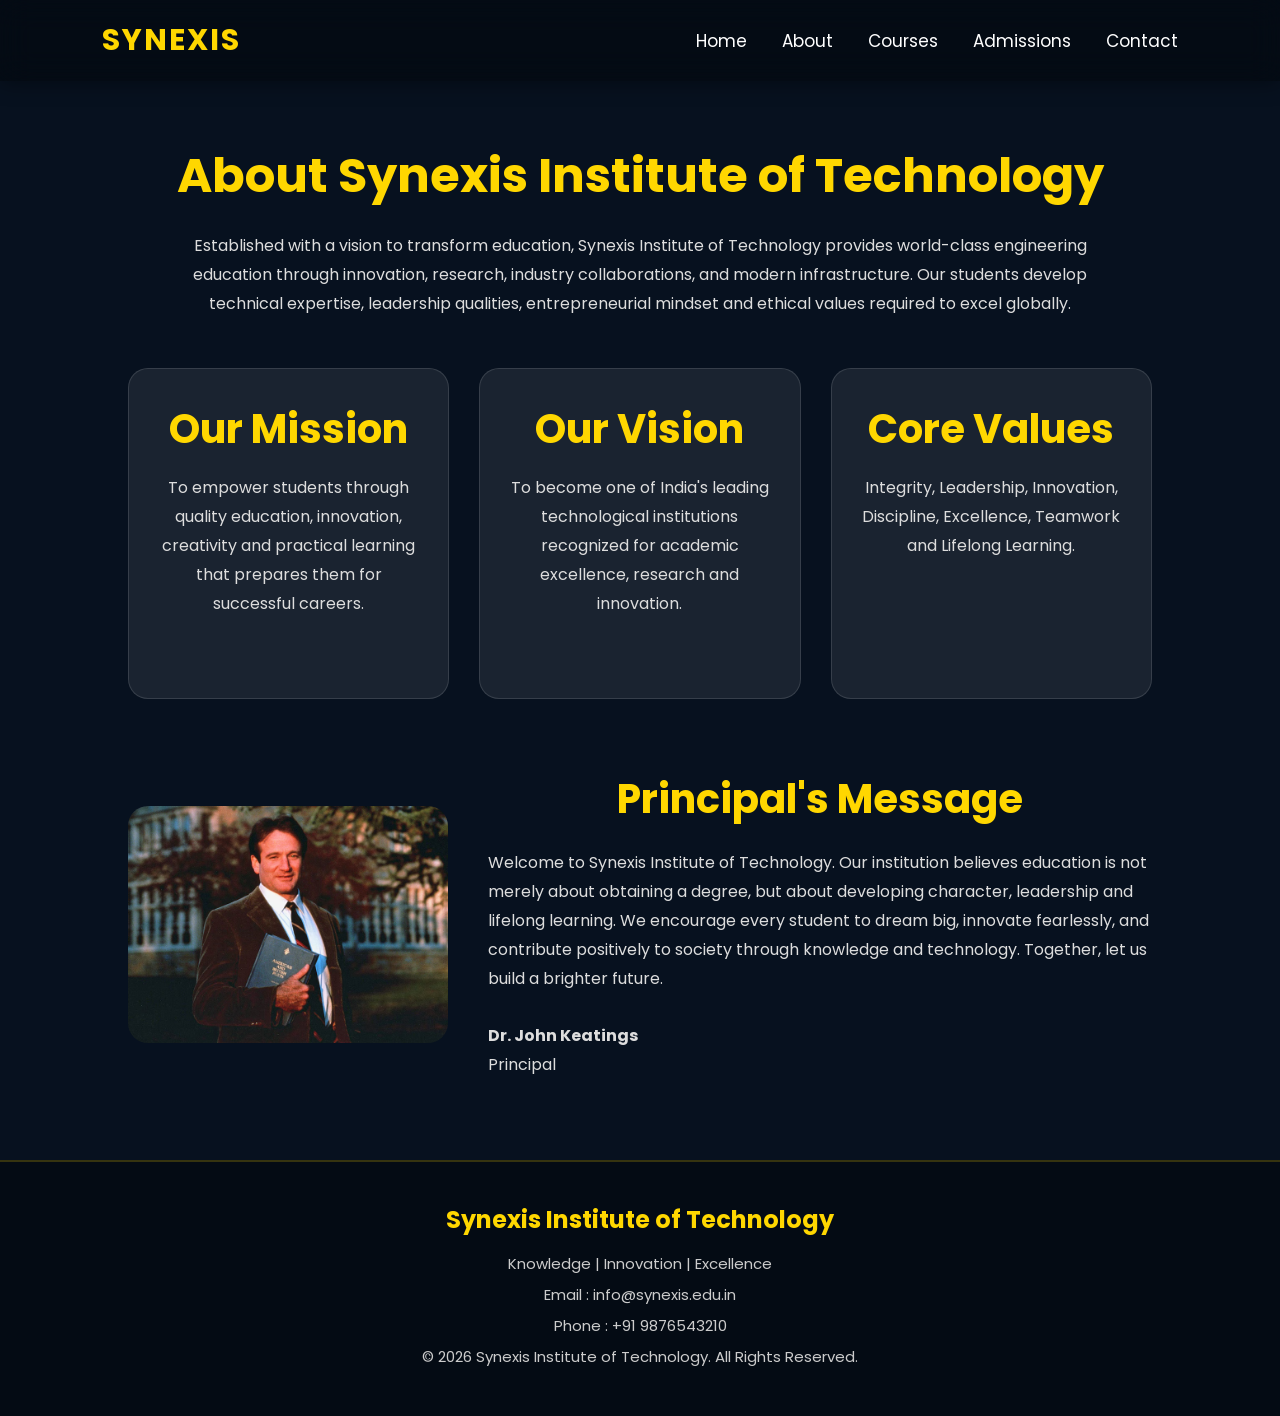
<file: about.html>
<!DOCTYPE html>
<html lang="en">

<head>
    <meta charset="UTF-8">
    <meta name="viewport" content="width=device-width, initial-scale=1.0">
    <title>About | Synexis Institute of Technology</title>

    <link rel="stylesheet" href="style.css">

    <style>
        .about-page {
            padding: 140px 10% 80px;
            background: #07111F;
            color: white;
        }

        .about-page h1 {
            text-align: center;
            color: #FFD700;
            font-size: 48px;
            margin-bottom: 20px;
        }

        .about-page p {
            text-align: center;
            max-width: 900px;
            margin: auto;
            line-height: 1.8;
            color: #ddd;
            margin-bottom: 50px;
        }

        .mission {
            display: grid;
            grid-template-columns: repeat(auto-fit, minmax(280px, 1fr));
            gap: 30px;
            margin-top: 40px;
        }

        .mission-card {
            background: rgba(255, 255, 255, .08);
            border-radius: 20px;
            padding: 30px;
            transition: .4s;
            border: 1px solid rgba(255, 255, 255, .12);
        }

        .mission-card:hover {
            transform: translateY(-10px);
            box-shadow: 0 0 25px rgba(255, 215, 0, .35);
        }

        .mission-card h2 {
            color: #FFD700;
            margin-bottom: 15px;
        }

        .principal {
            margin-top: 70px;
            display: flex;
            gap: 40px;
            align-items: center;
            flex-wrap: wrap;
        }

        .principal img {
            width: 320px;
            border-radius: 20px;
        }

        .principal-text {
            flex: 1;
        }

        .principal-text h2 {
            color: #FFD700;
            margin-bottom: 20px;
        }

        .principal-text p {
            text-align: left;
            margin: 0;
        }

        @media(max-width:768px) {
            .principal {
                flex-direction: column;
                text-align: center;
            }

            .principal-text p {
                text-align: center;
            }
        }
    </style>

</head>

<body>

    <header>

        <div class="logo">
            <h2>SYNEXIS</h2>
        </div>

        <nav>
            <ul>
                <li><a href="index.html">Home</a></li>
                <li><a href="about.html">About</a></li>
                <li><a href="courses.html">Courses</a></li>

                <li><a href="admission.html">Admissions</a></li>
                <li><a href="contact.html">Contact</a></li>
            </ul>
        </nav>

    </header>

    <section class="about-page">

        <h1>About Synexis Institute of Technology</h1>

        <p>

            Established with a vision to transform education, Synexis Institute of Technology
            provides world-class engineering education through innovation, research,
            industry collaborations, and modern infrastructure.

            Our students develop technical expertise, leadership qualities,
            entrepreneurial mindset and ethical values required to excel globally.

        </p>

        <div class="mission">

            <div class="mission-card">

                <h2>Our Mission</h2>

                <p>

                    To empower students through quality education,
                    innovation, creativity and practical learning
                    that prepares them for successful careers.

                </p>

            </div>

            <div class="mission-card">

                <h2> Our Vision</h2>

                <p>

                    To become one of India's leading technological
                    institutions recognized for academic excellence,
                    research and innovation.

                </p>

            </div>

            <div class="mission-card">

                <h2> Core Values</h2>

                <p>

                    Integrity, Leadership, Innovation,
                    Discipline, Excellence,
                    Teamwork and Lifelong Learning.

                </p>

            </div>

        </div>

        <div class="principal">

            <img src="images/principal.avif" alt="Principal">

            <div class="principal-text">

                <h2>Principal's Message</h2>

                <p>

                    Welcome to Synexis Institute of Technology.

                    Our institution believes education is not merely about obtaining a degree,
                    but about developing character, leadership and lifelong learning.

                    We encourage every student to dream big, innovate fearlessly,
                    and contribute positively to society through knowledge and technology.

                    Together, let us build a brighter future.

                    <br><br>

                    <b>Dr. John Keatings</b><br>

                    Principal

                </p>

            </div>

        </div>

    </section>

    <footer>

        <div class="footer-content">

            <h2>Synexis Institute of Technology</h2>

            <p>Knowledge | Innovation | Excellence</p>

            <p>Email : info@synexis.edu.in</p>

            <p>Phone : +91 9876543210</p>

            <p>© 2026 Synexis Institute of Technology. All Rights Reserved.</p>

        </div>

    </footer>

</body>

</html>
</file>
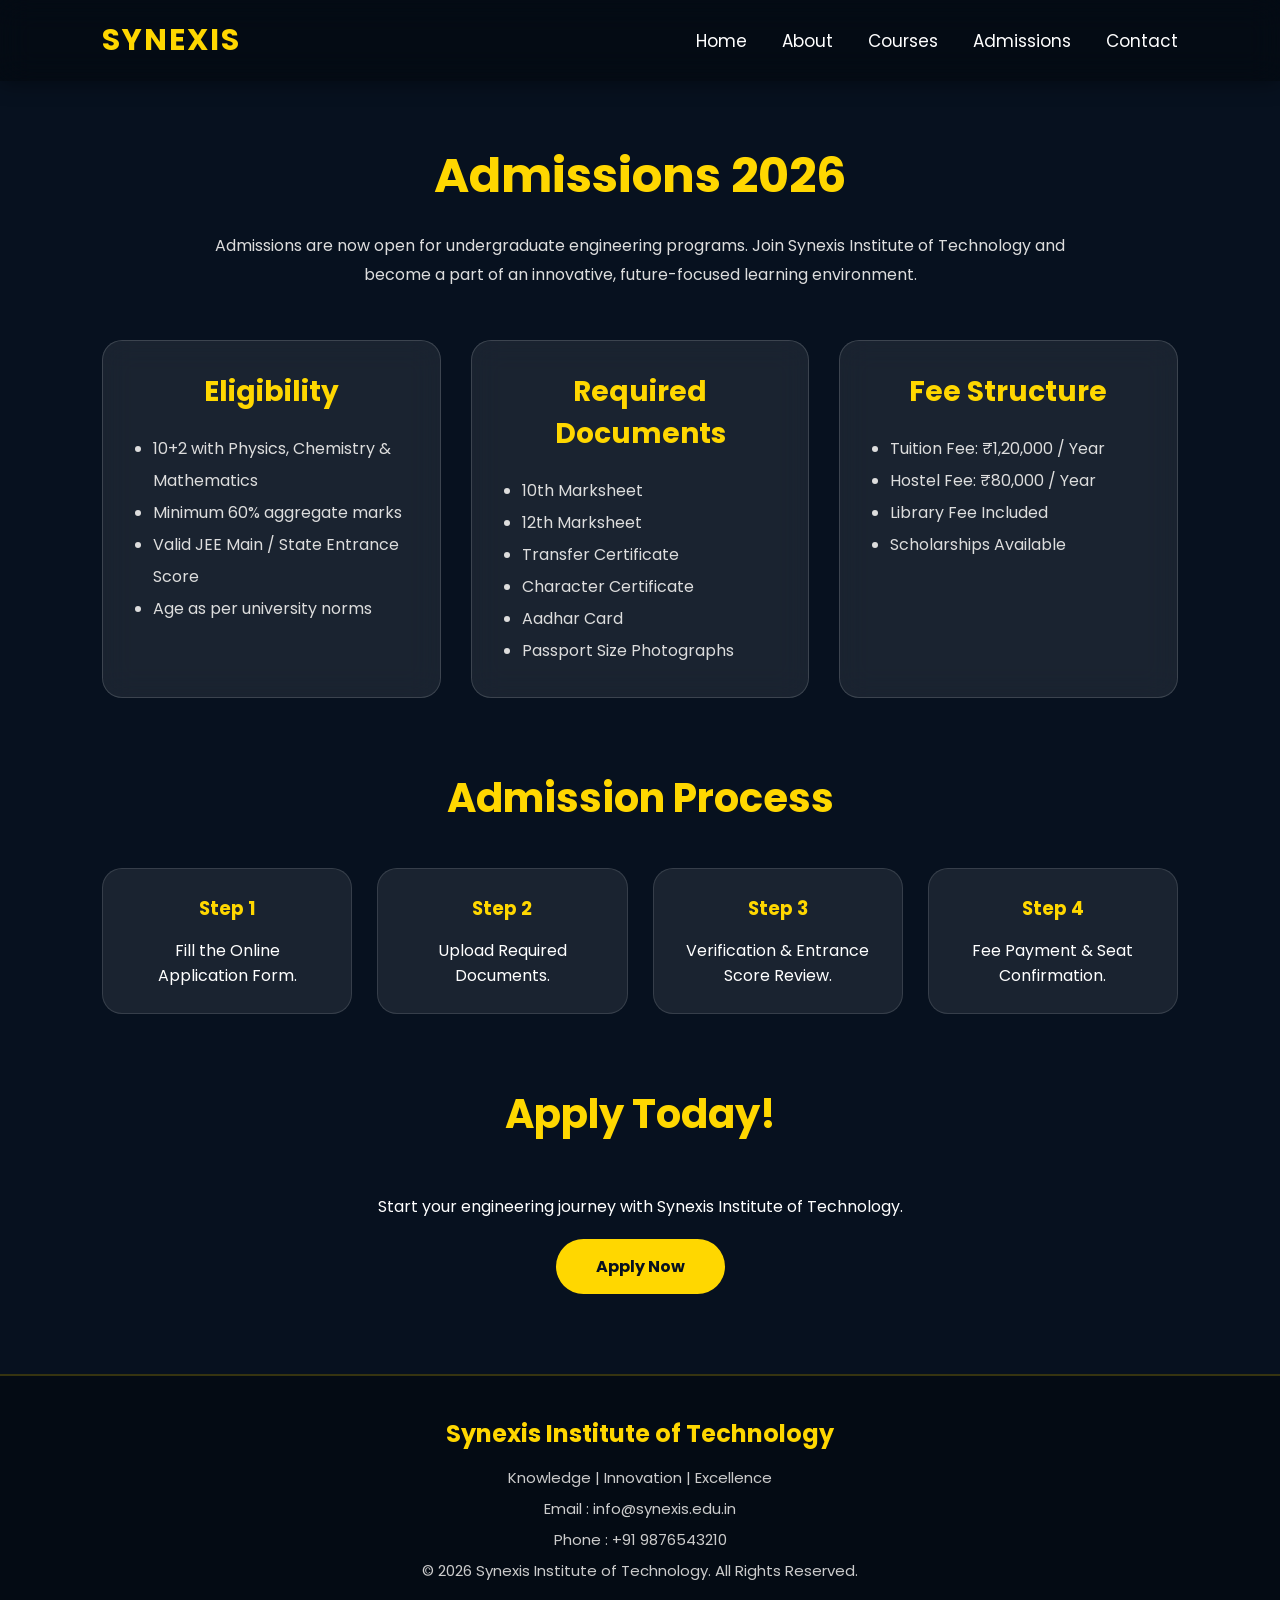
<file: admission.html>
<!DOCTYPE html>
<html lang="en">

<head>
    <meta charset="UTF-8">
    <meta name="viewport" content="width=device-width, initial-scale=1.0">

    <title>Admissions | Synexis Institute of Technology</title>

    <link rel="stylesheet" href="style.css">

    <style>
        body {
            background: #07111F;
            color: white;
            font-family: 'Poppins', sans-serif;
        }

        .admission {
            padding: 140px 8% 80px;
        }

        .admission h1 {
            text-align: center;
            color: #FFD700;
            font-size: 48px;
            margin-bottom: 20px;
        }

        .admission .intro {
            text-align: center;
            max-width: 900px;
            margin: 0 auto 50px;
            color: #ddd;
            line-height: 1.8;
        }

        .cards {
            display: grid;
            grid-template-columns: repeat(auto-fit, minmax(300px, 1fr));
            gap: 30px;
        }

        .card-box {
            background: rgba(255, 255, 255, 0.08);
            border: 1px solid rgba(255, 255, 255, 0.15);
            backdrop-filter: blur(15px);
            border-radius: 20px;
            padding: 30px;
            transition: .4s;
        }

        .card-box:hover {
            transform: translateY(-10px);
            box-shadow: 0 0 25px rgba(255, 215, 0, .35);
        }

        .card-box h2 {
            color: #FFD700;
            margin-bottom: 20px;
            font-size: 28px;
        }

        .card-box ul {
            margin-left: 20px;
            color: #ddd;
            line-height: 2;
        }

        .process {
            margin-top: 70px;
        }

        .process h2 {
            color: #FFD700;
            text-align: center;
            margin-bottom: 40px;
        }

        .steps {
            display: grid;
            grid-template-columns: repeat(auto-fit, minmax(220px, 1fr));
            gap: 25px;
        }

        .step {
            background: rgba(255, 255, 255, .08);
            border-radius: 20px;
            padding: 25px;
            text-align: center;
            transition: .4s;
            border: 1px solid rgba(255, 255, 255, .12);
        }

        .step:hover {
            transform: scale(1.05);
            box-shadow: 0 0 20px rgba(255, 215, 0, .4);
        }

        .step h3 {
            color: #FFD700;
            margin-bottom: 15px;
        }

        .apply {
            margin-top: 70px;
            text-align: center;
        }

        .apply a {
            display: inline-block;
            margin-top: 20px;
            padding: 15px 40px;
            background: #FFD700;
            color: #07111F;
            text-decoration: none;
            font-weight: bold;
            border-radius: 50px;
            transition: .3s;
        }

        .apply a:hover {
            transform: translateY(-5px);
            box-shadow: 0 0 20px #FFD700;
        }

        @media(max-width:768px) {

            .admission h1 {
                font-size: 36px;
            }

        }
    </style>

</head>

<body>

    <header>

        <div class="logo">
            <h2>SYNEXIS</h2>
        </div>

        <nav>

            <ul>

                <li><a href="index.html">Home</a></li>

                <li><a href="about.html">About</a></li>

                <li><a href="courses.html">Courses</a></li>



                <li><a href="admission.html">Admissions</a></li>

                <li><a href="contact.html">Contact</a></li>

            </ul>

        </nav>

    </header>

    <section class="admission">

        <h1>Admissions 2026</h1>

        <p class="intro">

            Admissions are now open for undergraduate engineering programs.
            Join Synexis Institute of Technology and become a part of an innovative,
            future-focused learning environment.

        </p>

        <div class="cards">

            <div class="card-box">

                <h2> Eligibility</h2>

                <ul>

                    <li>10+2 with Physics, Chemistry & Mathematics</li>

                    <li>Minimum 60% aggregate marks</li>

                    <li>Valid JEE Main / State Entrance Score</li>

                    <li>Age as per university norms</li>

                </ul>

            </div>

            <div class="card-box">

                <h2>Required Documents</h2>

                <ul>

                    <li>10th Marksheet</li>

                    <li>12th Marksheet</li>

                    <li>Transfer Certificate</li>

                    <li>Character Certificate</li>

                    <li>Aadhar Card</li>

                    <li>Passport Size Photographs</li>

                </ul>

            </div>

            <div class="card-box">

                <h2> Fee Structure</h2>

                <ul>

                    <li>Tuition Fee: ₹1,20,000 / Year</li>

                    <li>Hostel Fee: ₹80,000 / Year</li>

                    <li>Library Fee Included</li>

                    <li>Scholarships Available</li>

                </ul>

            </div>

        </div>

        <div class="process">

            <h2>Admission Process</h2>

            <div class="steps">

                <div class="step">
                    <h3>Step 1</h3>
                    <p>Fill the Online Application Form.</p>
                </div>

                <div class="step">
                    <h3>Step 2</h3>
                    <p>Upload Required Documents.</p>
                </div>

                <div class="step">
                    <h3>Step 3</h3>
                    <p>Verification & Entrance Score Review.</p>
                </div>

                <div class="step">
                    <h3>Step 4</h3>
                    <p>Fee Payment & Seat Confirmation.</p>
                </div>

            </div>

        </div>

        <div class="apply">

            <h2 style="color:#FFD700;">Apply Today!</h2>

            <p>

                Start your engineering journey with Synexis Institute of Technology.

            </p>

            <a href="#">Apply Now</a>

        </div>

    </section>

    <footer>

        <div class="footer-content">

            <h2>Synexis Institute of Technology</h2>

            <p>Knowledge | Innovation | Excellence</p>

            <p>Email : info@synexis.edu.in</p>

            <p>Phone : +91 9876543210</p>

            <p>© 2026 Synexis Institute of Technology. All Rights Reserved.</p>

        </div>

    </footer>

</body>

</html>
</file>
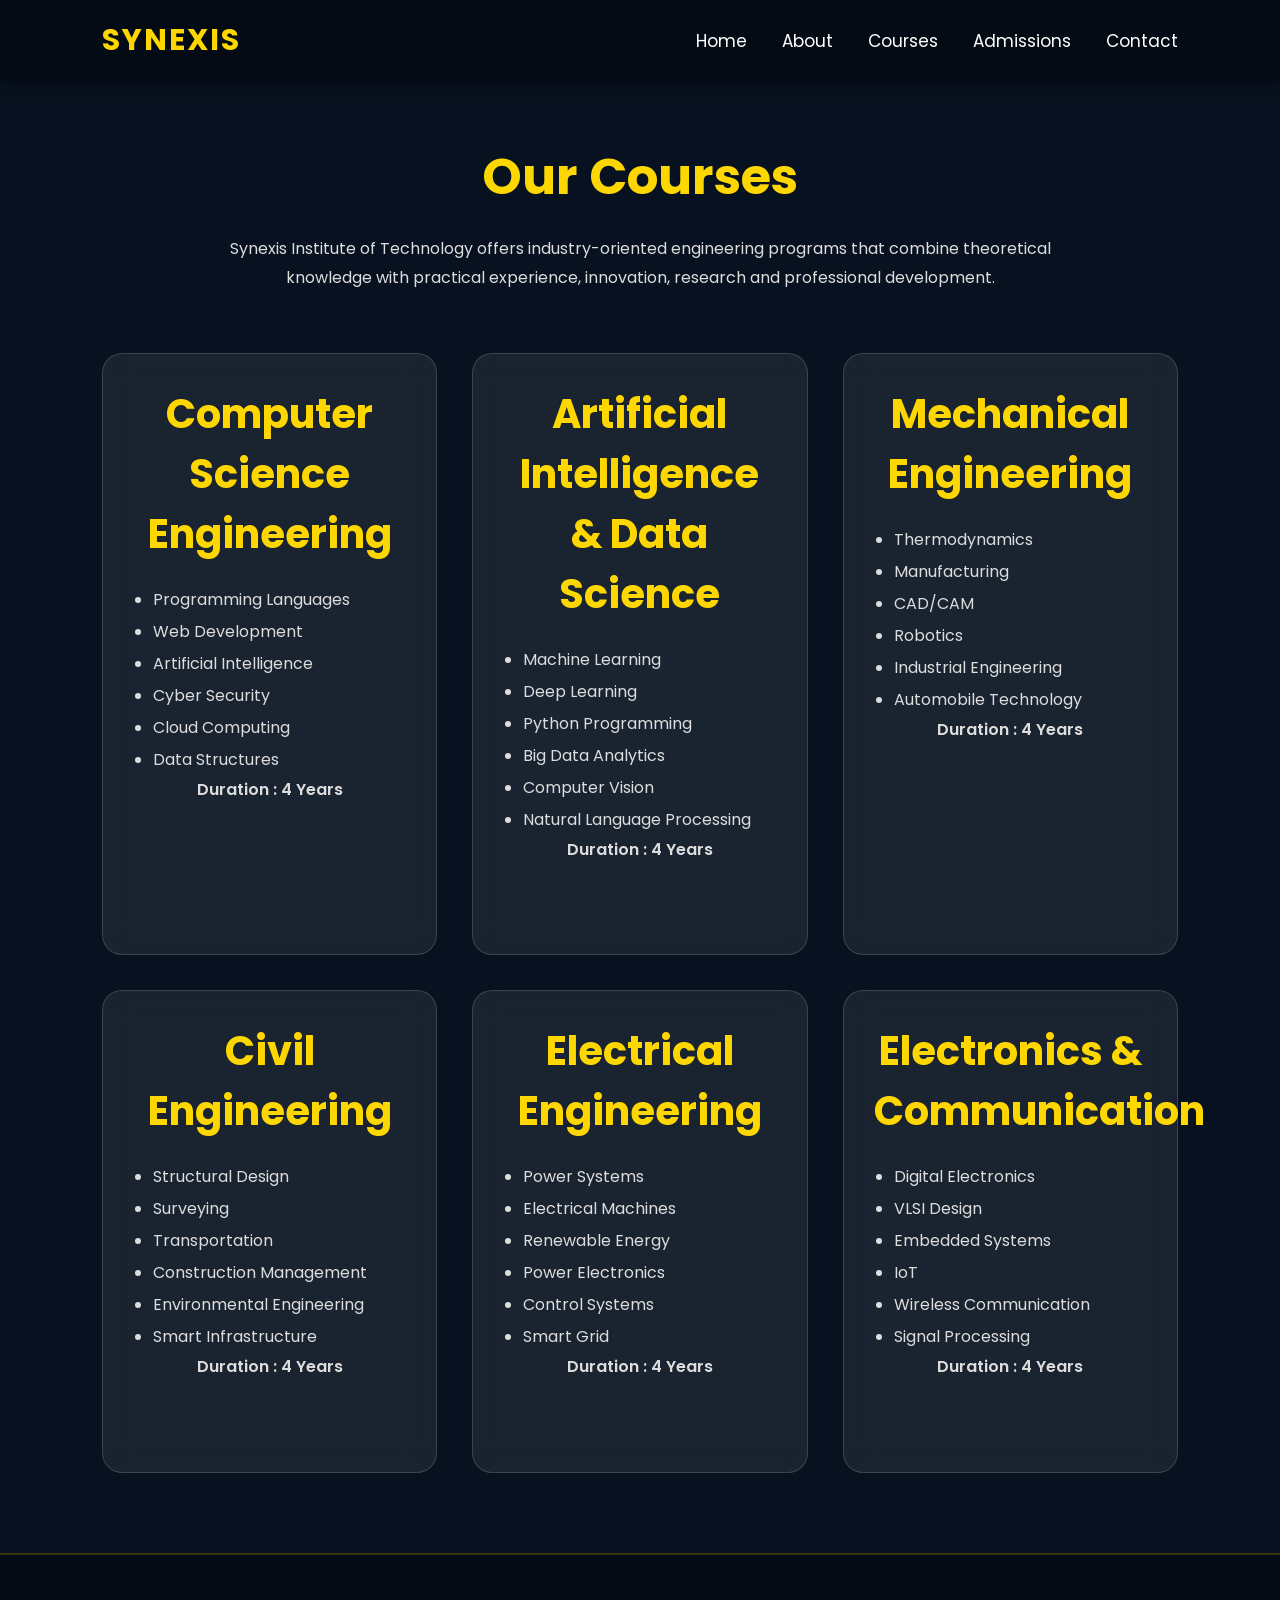
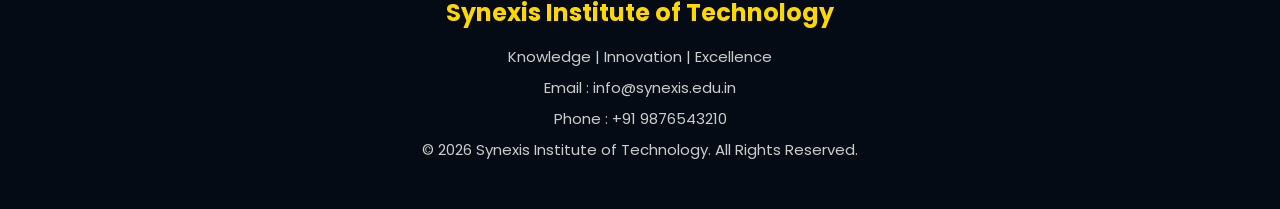
<file: courses.html>
<!DOCTYPE html>
<html lang="en">

<head>
    <meta charset="UTF-8">
    <meta name="viewport" content="width=device-width, initial-scale=1.0">
    <title>Courses | Synexis Institute of Technology</title>

    <link rel="stylesheet" href="style.css">

    <style>
        body {
            background: #07111F;
            color: white;
        }

        .course-page {
            padding: 140px 8% 80px;
        }

        .course-page h1 {
            text-align: center;
            color: #FFD700;
            font-size: 50px;
            margin-bottom: 20px;
        }

        .course-page p {
            text-align: center;
            color: #ddd;
            max-width: 900px;
            margin: auto;
            margin-bottom: 60px;
            line-height: 1.8;
        }

        .course-grid {
            display: grid;
            grid-template-columns: repeat(auto-fit, minmax(320px, 1fr));
            gap: 35px;
        }

        .course-box {

            background: rgba(255, 255, 255, .08);
            border: 1px solid rgba(255, 255, 255, .15);
            backdrop-filter: blur(15px);

            border-radius: 20px;

            padding: 30px;

            transition: .4s;

        }

        .course-box:hover {

            transform: translateY(-10px);

            box-shadow: 0 0 25px rgba(255, 215, 0, .4);

        }

        .course-box h2 {

            color: #FFD700;
            margin-bottom: 20px;

        }

        .course-box ul {

            margin-left: 20px;
            color: #ddd;
            line-height: 2;

        }

        .info {

            margin-top: 20px;

            color: #FFD700;

            font-weight: 600;

        }

        @media(max-width:768px) {

            .course-page h1 {

                font-size: 36px;

            }

        }
    </style>

</head>

<body>

    <header>

        <div class="logo">
            <h2>SYNEXIS</h2>
        </div>

        <nav>

            <ul>

                <li><a href="index.html">Home</a></li>

                <li><a href="about.html">About</a></li>

                <li><a href="courses.html">Courses</a></li>

                <li><a href="admission.html">Admissions</a></li>

                <li><a href="contact.html">Contact</a></li>

            </ul>

        </nav>

    </header>

    <section class="course-page">

        <h1>Our Courses</h1>

        <p>

            Synexis Institute of Technology offers industry-oriented engineering
            programs that combine theoretical knowledge with practical experience,
            innovation, research and professional development.

        </p>

        <div class="course-grid">

            <div class="course-box">

                <h2>Computer Science Engineering</h2>

                <ul>

                    <li>Programming Languages</li>

                    <li>Web Development</li>

                    <li>Artificial Intelligence</li>

                    <li>Cyber Security</li>

                    <li>Cloud Computing</li>

                    <li>Data Structures</li>

                </ul>

                <p class="info">

                    Duration : 4 Years

                </p>

            </div>

            <div class="course-box">

                <h2>Artificial Intelligence & Data Science</h2>

                <ul>

                    <li>Machine Learning</li>

                    <li>Deep Learning</li>

                    <li>Python Programming</li>

                    <li>Big Data Analytics</li>

                    <li>Computer Vision</li>

                    <li>Natural Language Processing</li>

                </ul>

                <p class="info">

                    Duration : 4 Years

                </p>

            </div>

            <div class="course-box">

                <h2>Mechanical Engineering</h2>

                <ul>

                    <li>Thermodynamics</li>

                    <li>Manufacturing</li>

                    <li>CAD/CAM</li>

                    <li>Robotics</li>

                    <li>Industrial Engineering</li>

                    <li>Automobile Technology</li>

                </ul>

                <p class="info">

                    Duration : 4 Years

                </p>

            </div>

            <div class="course-box">

                <h2>Civil Engineering</h2>

                <ul>

                    <li>Structural Design</li>

                    <li>Surveying</li>

                    <li>Transportation</li>

                    <li>Construction Management</li>

                    <li>Environmental Engineering</li>

                    <li>Smart Infrastructure</li>

                </ul>

                <p class="info">

                    Duration : 4 Years

                </p>

            </div>

            <div class="course-box">

                <h2> Electrical Engineering</h2>

                <ul>

                    <li>Power Systems</li>

                    <li>Electrical Machines</li>

                    <li>Renewable Energy</li>

                    <li>Power Electronics</li>

                    <li>Control Systems</li>

                    <li>Smart Grid</li>

                </ul>

                <p class="info">

                    Duration : 4 Years

                </p>

            </div>

            <div class="course-box">

                <h2> Electronics & Communication</h2>

                <ul>

                    <li>Digital Electronics</li>

                    <li>VLSI Design</li>

                    <li>Embedded Systems</li>

                    <li>IoT</li>

                    <li>Wireless Communication</li>

                    <li>Signal Processing</li>

                </ul>

                <p class="info">

                    Duration : 4 Years

                </p>

            </div>

        </div>

    </section>

    <footer>

        <div class="footer-content">

            <h2>Synexis Institute of Technology</h2>

            <p>Knowledge | Innovation | Excellence</p>

            <p>Email : info@synexis.edu.in</p>

            <p>Phone : +91 9876543210</p>

            <p>© 2026 Synexis Institute of Technology. All Rights Reserved.</p>

        </div>

    </footer>

</body>

</html>
</file>
<file: style.css>
/* =====================================================
   GOOGLE FONT
===================================================== */

@import url('https://fonts.googleapis.com/css2?family=Poppins:wght@300;400;500;600;700;800&display=swap');

/* =====================================================
   RESET
===================================================== */

* {
    margin: 0;
    padding: 0;
    box-sizing: border-box;
    font-family: 'Poppins', sans-serif;
}

html {
    scroll-behavior: smooth;
}

body {
    background: #07111F;
    color: #fff;
    overflow-x: hidden;
}

/* =====================================================
   SCROLLBAR
===================================================== */

::-webkit-scrollbar {
    width: 10px;
}

::-webkit-scrollbar-track {
    background: #081522;
}

::-webkit-scrollbar-thumb {
    background: #FFD700;
    border-radius: 20px;
}

/* =====================================================
   NAVBAR
===================================================== */

header {
    position: fixed;
    top: 0;
    left: 0;
    width: 100%;
    padding: 18px 8%;
    display: flex;
    justify-content: space-between;
    align-items: center;
    background: rgba(0, 0, 0, .35);
    backdrop-filter: blur(15px);
    z-index: 1000;
    box-shadow: 0 2px 20px rgba(0, 0, 0, .4);
}

.logo h2 {
    color: #FFD700;
    font-size: 30px;
    font-weight: 700;
    letter-spacing: 2px;
    cursor: pointer;
}

nav ul {
    display: flex;
    list-style: none;
}

nav ul li {
    margin-left: 35px;
}

nav ul li a {
    text-decoration: none;
    color: #fff;
    font-size: 17px;
    transition: .4s;
    position: relative;
}

nav ul li a::after {
    content: '';
    position: absolute;
    left: 0;
    bottom: -6px;
    width: 0;
    height: 2px;
    background: #FFD700;
    transition: .4s;
}

nav ul li a:hover {
    color: #FFD700;
}

nav ul li a:hover::after {
    width: 100%;
}

/* =====================================================
   HERO SECTION
===================================================== */

.hero {

    width: 100%;
    height: 100vh;

    background:

        linear-gradient(rgba(0, 0, 0, .65),
            rgba(0, 0, 0, .70)),

        url("images/hero.jpg");

    background-size: cover;
    background-position: center;
    display: flex;
    justify-content: center;
    align-items: center;
    text-align: center;

}

.overlay {

    animation: fadeIn 2s;

}

.overlay h1 {

    color: #FFD700;
    letter-spacing: 5px;
    font-size: 28px;
    margin-bottom: 20px;

}

.overlay h2 {

    font-size: 62px;
    font-weight: 700;
    margin-bottom: 20px;
    line-height: 80px;

}

.overlay p {

    font-size: 24px;
    color: #ddd;
    margin-bottom: 40px;

}

/* =====================================================
   BUTTONS
===================================================== */

.buttons {

    display: flex;
    justify-content: center;
    gap: 25px;

}

.btn {

    text-decoration: none;
    color: #07111F;
    background: #FFD700;
    padding: 15px 40px;
    border-radius: 50px;
    font-weight: 600;
    transition: .4s;

}

.btn:hover {

    transform: translateY(-5px);
    box-shadow: 0 0 25px #FFD700;

}

.btn2 {

    text-decoration: none;
    color: white;
    border: 2px solid #FFD700;
    padding: 15px 40px;
    border-radius: 50px;
    transition: .4s;

}

.btn2:hover {

    background: #FFD700;
    color: #07111F;
    transform: translateY(-5px);

}

/* =====================================================
   SECTION TITLE
===================================================== */

section h2 {

    text-align: center;
    font-size: 40px;
    margin-bottom: 50px;
    color: #FFD700;

}

/* =====================================================
   ANIMATION
===================================================== */

@keyframes fadeIn {

    from {

        opacity: 0;
        transform: translateY(40px);

    }

    to {

        opacity: 1;
        transform: translateY(0);

    }

}

/* =====================================================
   COMMON SECTION PADDING
===================================================== */

section {

    padding: 90px 10%;

}

/* =====================================================
   GLASS EFFECT
===================================================== */

.glass {

    background: rgba(255, 255, 255, .08);

    backdrop-filter: blur(15px);

    border: 1px solid rgba(255, 255, 255, .15);

    border-radius: 20px;

}

/* =====================================================
   RESPONSIVE NAVBAR
===================================================== */

@media(max-width:900px) {

    header {

        flex-direction: column;

    }

    nav ul {

        margin-top: 20px;
        flex-wrap: wrap;
        justify-content: center;

    }

    nav ul li {

        margin: 10px 15px;

    }

    .overlay h2 {

        font-size: 42px;
        line-height: 60px;

    }

    .overlay p {

        font-size: 18px;

    }

    .buttons {

        flex-direction: column;
        align-items: center;

    }

    .btn,
    .btn2 {

        width: 220px;
        text-align: center;

    }

}

/* =====================================================
   STATS SECTION
===================================================== */

.stats {
    display: grid;
    grid-template-columns: repeat(auto-fit, minmax(220px, 1fr));
    gap: 25px;
    background: #0b1828;
}

.card {
    background: rgba(255, 255, 255, .08);
    border: 1px solid rgba(255, 255, 255, .15);
    backdrop-filter: blur(12px);
    padding: 35px;
    text-align: center;
    border-radius: 20px;
    transition: .4s;
}

.card:hover {
    transform: translateY(-10px);
    box-shadow: 0 0 25px rgba(255, 215, 0, .45);
}

.card h2 {
    color: #FFD700;
    font-size: 42px;
    margin-bottom: 10px;
}

.card p {
    color: #ddd;
    font-size: 18px;
}

/* =====================================================
   ABOUT SECTION
===================================================== */

.about {
    display: flex;
    justify-content: space-between;
    align-items: center;
    gap: 60px;
    flex-wrap: wrap;
}

.about-image {
    flex: 1;
    min-width: 320px;
}

.about-image img {
    width: 100%;
    border-radius: 20px;
    transition: .5s;
    box-shadow: 0 10px 30px rgba(0, 0, 0, .4);
}

.about-image img:hover {
    transform: scale(1.03);
}

.about-text {
    flex: 1;
    min-width: 320px;
}

.about-text h2 {
    text-align: left;
    margin-bottom: 25px;
}

.about-text p {
    color: #d8d8d8;
    line-height: 1.9;
    margin-bottom: 35px;
    text-align: justify;
}

/* =====================================================
   COURSES
===================================================== */

.courses {
    background: #0b1828;
}

.course-container {
    display: grid;
    grid-template-columns: repeat(auto-fit, minmax(280px, 1fr));
    gap: 30px;
}

.course-card {
    background: rgba(255, 255, 255, .08);
    border: 1px solid rgba(255, 255, 255, .12);
    backdrop-filter: blur(12px);
    border-radius: 18px;
    padding: 35px;
    transition: .4s;
}

.course-card:hover {
    transform: translateY(-10px);
    box-shadow: 0 0 30px rgba(255, 215, 0, .35);
}

.course-card h3 {
    color: #FFD700;
    margin-bottom: 18px;
    font-size: 24px;
}

.course-card p {
    color: #ddd;
    line-height: 1.8;
}

/* =====================================================
   FACILITIES
===================================================== */

.facilities {
    background: #07111F;
}

.facility-container {
    display: grid;
    grid-template-columns: repeat(auto-fit, minmax(220px, 1fr));
    gap: 25px;
}

.facility {
    background: rgba(255, 255, 255, .08);
    border: 1px solid rgba(255, 255, 255, .12);
    border-radius: 18px;
    padding: 40px 20px;
    text-align: center;
    transition: .4s;
    cursor: pointer;
}

.facility:hover {
    transform: translateY(-10px);
    background: #FFD700;
}

.facility:hover h3 {
    color: #07111F;
}

.facility h3 {
    color: #fff;
    transition: .4s;
    font-size: 22px;
}

/* =====================================================
   RESPONSIVE
===================================================== */

@media(max-width:900px) {

    .about {
        flex-direction: column;
    }

    .about-text h2 {
        text-align: center;
    }

    .about-text p {
        text-align: center;
    }

    .course-container {
        grid-template-columns: 1fr;
    }

    .facility-container {
        grid-template-columns: repeat(auto-fit, minmax(180px, 1fr));
    }

}

/* =====================================================
   PLACEMENT SECTION
===================================================== */

.placement {
    background: #0b1828;
}

.placement-box {
    display: grid;
    grid-template-columns: repeat(auto-fit, minmax(280px, 1fr));
    gap: 30px;
    text-align: center;
}

.placement-box div {
    background: rgba(255, 255, 255, .08);
    border: 1px solid rgba(255, 255, 255, .12);
    backdrop-filter: blur(12px);
    border-radius: 20px;
    padding: 40px 25px;
    transition: .4s;
}

.placement-box div:hover {
    transform: translateY(-10px);
    box-shadow: 0 0 25px rgba(255, 215, 0, .4);
}

.placement-box h3 {
    color: #FFD700;
    margin-bottom: 15px;
}

.placement-box h1 {
    font-size: 45px;
    margin-bottom: 15px;
}

.placement-box p {
    color: #ddd;
    line-height: 1.8;
}

/* =====================================================
   GALLERY
===================================================== */

.gallery {
    background: #07111F;
}

.gallery-grid {
    display: grid;
    grid-template-columns: repeat(auto-fit, minmax(280px, 1fr));
    gap: 20px;
}

.gallery-grid img {
    width: 100%;
    height: 250px;
    object-fit: cover;
    border-radius: 15px;
    transition: .5s;
    cursor: pointer;
}

.gallery-grid img:hover {
    transform: scale(1.06);
    box-shadow: 0 0 25px rgba(255, 215, 0, .4);
}

/* =====================================================
   TESTIMONIALS
===================================================== */

.testimonial {
    background: #0b1828;
}

.testimonial-container {
    display: grid;
    grid-template-columns: repeat(auto-fit, minmax(280px, 1fr));
    gap: 30px;
}

.review {
    background: rgba(255, 255, 255, .08);
    border: 1px solid rgba(255, 255, 255, .12);
    backdrop-filter: blur(12px);
    padding: 35px;
    border-radius: 18px;
    transition: .4s;
}

.review:hover {
    transform: translateY(-8px);
    box-shadow: 0 0 20px rgba(255, 215, 0, .35);
}

.review p {
    color: #ddd;
    line-height: 1.8;
    margin-bottom: 20px;
    font-style: italic;
}

.review h4 {
    color: #FFD700;
}

/* =====================================================
   FOOTER
===================================================== */

footer {
    background: #040b14;
    padding: 40px 10%;
    text-align: center;
    border-top: 2px solid rgba(255, 215, 0, .2);
}

.footer-content h2 {
    color: #FFD700;
    margin-bottom: 15px;
}

.footer-content p {
    color: #ccc;
    margin: 8px 0;
    font-size: 15px;
}

/* =====================================================
   RESPONSIVE
===================================================== */

@media(max-width:768px) {

    section {
        padding: 70px 6%;
    }

    .overlay h1 {
        font-size: 20px;
    }

    .overlay h2 {
        font-size: 34px;
        line-height: 48px;
    }

    .overlay p {
        font-size: 16px;
    }

    .card h2 {
        font-size: 34px;
    }

    .placement-box h1 {
        font-size: 34px;
    }

    section h2 {
        font-size: 32px;
    }

    .gallery-grid img {
        height: 220px;
    }

}

@media(max-width:500px) {

    .logo h2 {
        font-size: 24px;
    }

    nav ul {
        gap: 8px;
    }

    nav ul li {
        margin: 5px;
    }

    nav ul li a {
        font-size: 14px;
    }

    .btn,
    .btn2 {
        width: 180px;
        padding: 12px 20px;
    }

    .card,
    .course-card,
    .review,
    .facility,
    .placement-box div {
        padding: 25px;
    }

}

/* =====================================================
   SIMPLE FADE ANIMATION
===================================================== */

.card,
.course-card,
.facility,
.review,
.placement-box div,
.gallery-grid img {
    animation: fadeUp 1s ease;
}

@keyframes fadeUp {

    from {
        opacity: 0;
        transform: translateY(40px);
    }

    to {
        opacity: 1;
        transform: translateY(0);
    }

}
</file>
